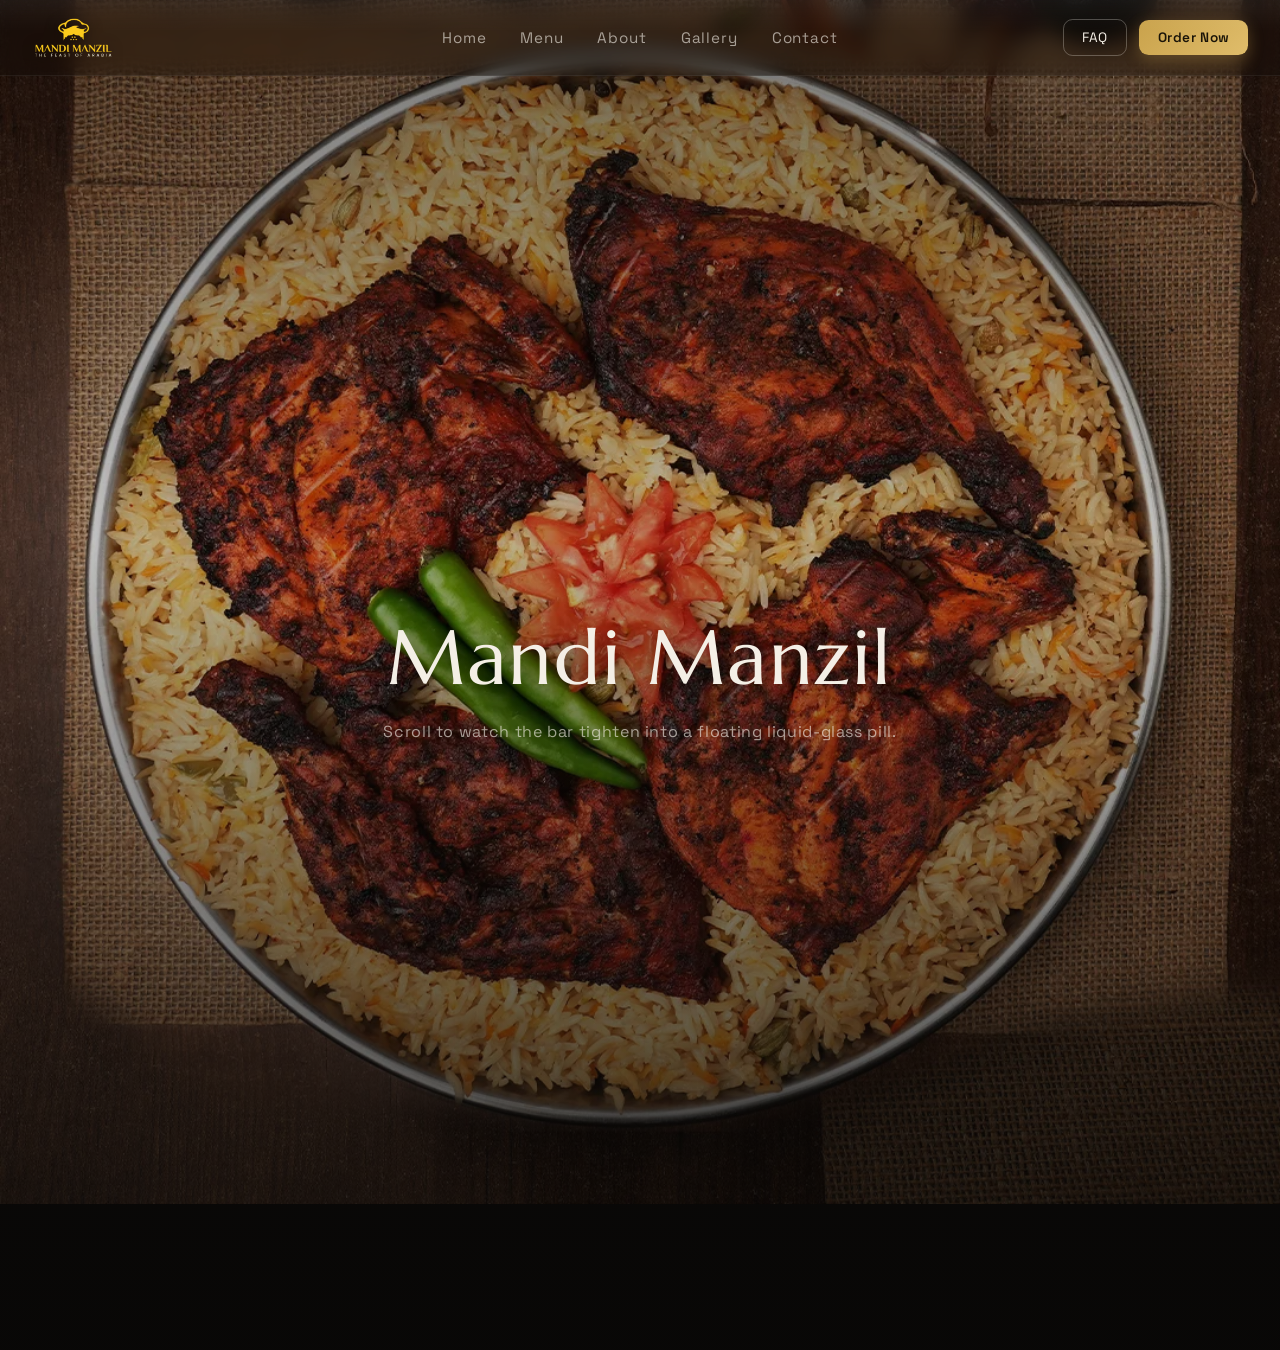
<file: navbar-preview-v2.html>
<!DOCTYPE html>
<html lang="en">
<head>
<meta charset="UTF-8" />
<meta name="viewport" content="width=device-width, initial-scale=1.0" />
<title>Mandi Manzil — Navbar v2</title>
<link rel="preconnect" href="https://fonts.googleapis.com" />
<link rel="preconnect" href="https://fonts.gstatic.com" crossorigin />
<link href="https://fonts.googleapis.com/css2?family=Marcellus&family=Space+Grotesk:wght@300..600&display=swap" rel="stylesheet" />
<style>
  :root {
    --gold: #c9a24b;
    --gold-soft: rgba(201, 162, 75, 0.18);
    --ink: #f4efe6;
    --ink-dim: rgba(244, 239, 230, 0.62);
    --glass-bg: rgba(18, 16, 14, 0.42);
    --glass-bg-scrolled: rgba(14, 12, 11, 0.68);
    --rail-h: 4.75rem;
    --max-w: 76rem;
    --font-brand: 'Marcellus', serif;
    --font-ui: 'Space Grotesk', system-ui, sans-serif;
  }

  * { margin: 0; padding: 0; box-sizing: border-box; }

  body {
    font-family: var(--font-ui);
    color: var(--ink);
    background: #0c0a09;
    -webkit-font-smoothing: antialiased;
  }

  /* ---------- HERO (just a backdrop to test the bar) ---------- */
  .hero {
    min-height: 150vh;
    background:
      linear-gradient(180deg, rgba(8,7,6,0.55) 0%, rgba(8,7,6,0.25) 40%, rgba(8,7,6,0.85) 100%),
      url('images/alfaham-mandi.jpg') center 20% / cover no-repeat fixed;
    display: flex;
    align-items: center;
    justify-content: center;
    text-align: center;
    padding: 0 1.5rem;
  }
  .hero h1 {
    font-family: var(--font-brand);
    font-weight: 400;
    font-size: clamp(2.4rem, 6vw, 5rem);
    letter-spacing: 0.02em;
    color: var(--ink);
    text-shadow: 0 0.25rem 1.5rem rgba(0,0,0,0.5);
  }
  .hero p {
    margin-top: 1rem;
    font-size: 1rem;
    color: var(--ink-dim);
    letter-spacing: 0.04em;
  }

  /* ---------- NAVBAR ---------- */
  .nav {
    position: fixed;
    inset: 0 0 auto 0;
    z-index: 1000;
    height: var(--rail-h);
    display: flex;
    align-items: center;
    justify-content: center;
    padding: 0 1.25rem;
    background: var(--glass-bg);
    backdrop-filter: blur(10px) saturate(140%);
    -webkit-backdrop-filter: blur(10px) saturate(140%);
    border-bottom: 0.0625rem solid rgba(255,255,255,0.06);
    /* default: flush bar, no radius */
    border-radius: 0;
    transform: translateY(0);
    transition: background 0.5s ease, border-radius 0.55s cubic-bezier(.2,.8,.2,1),
                backdrop-filter 0.5s ease, height 0.45s ease, padding 0.45s ease,
                box-shadow 0.5s ease, max-width 0.55s cubic-bezier(.2,.8,.2,1),
                margin-top 0.55s cubic-bezier(.2,.8,.2,1);
    max-width: 100%;
    margin: 0 auto;
    width: 100%;
  }

  /* liquid sheen — a soft top highlight that reads as curved glass */
  .nav::before {
    content: "";
    position: absolute;
    inset: 0;
    border-radius: inherit;
    background: linear-gradient(180deg, rgba(255,255,255,0.10) 0%, rgba(255,255,255,0) 42%);
    pointer-events: none;
    opacity: 0.5;
    transition: opacity 0.5s ease;
  }
  /* specular blob */
  .nav::after {
    content: "";
    position: absolute;
    top: -0.125rem; left: 18%;
    width: 9rem; height: 4rem;
    background: radial-gradient(closest-side, rgba(255,255,255,0.14), rgba(255,255,255,0) 70%);
    filter: blur(0.5rem);
    pointer-events: none;
    opacity: 0;
    transition: opacity 0.6s ease;
  }

  /* scrolled: becomes a centered, rounded, floating liquid glass container */
  .nav.scrolled {
    height: 4rem;
    margin-top: 0.9rem;
    max-width: var(--max-w);
    border-radius: 1rem;
    background: var(--glass-bg-scrolled);
    backdrop-filter: blur(22px) saturate(175%);
    -webkit-backdrop-filter: blur(22px) saturate(175%);
    border-bottom: none;
    box-shadow:
      0 0.75rem 2.5rem rgba(0,0,0,0.45),
      inset 0 0.0625rem 0 rgba(255,255,255,0.12),
      inset 0 -0.0625rem 0.5rem rgba(0,0,0,0.4);
  }
  .nav.scrolled::before { opacity: 0.9; }
  .nav.scrolled::after { opacity: 0.65; }

  .nav-inner {
    width: 100%;
    max-width: var(--max-w);
    display: grid;
    grid-template-columns: 1fr auto 1fr;
    align-items: center;
    gap: 1rem;
  }

  /* LOGO — left */
  .nav-logo {
    display: flex;
    align-items: center;
    justify-self: start;
  }
  .nav-logo img {
    height: 2.6rem;
    width: auto;
    transition: height 0.45s ease;
    filter: drop-shadow(0 0.125rem 0.4rem rgba(0,0,0,0.5));
  }
  .nav.scrolled .nav-logo img { height: 2.2rem; }

  /* LINKS — center */
  .nav-links {
    display: flex;
    align-items: center;
    justify-content: center;
    gap: 2.1rem;
    list-style: none;
    justify-self: center;
  }
  .nav-links a {
    position: relative;
    font-family: var(--font-ui);
    font-weight: 400;
    font-size: 0.95rem;
    letter-spacing: 0.06em;
    color: var(--ink-dim);
    text-decoration: none;
    padding: 0.35rem 0;
    transition: color 0.3s ease;
  }
  .nav-links a::after {
    content: "";
    position: absolute;
    left: 0; bottom: 0;
    width: 100%; height: 0.0625rem;
    background: linear-gradient(90deg, transparent, var(--gold), transparent);
    transform: scaleX(0);
    transform-origin: center;
    transition: transform 0.35s ease;
  }
  .nav-links a:hover { color: var(--ink); }
  .nav-links a:hover::after { transform: scaleX(1); }

  /* ACTIONS — right */
  .nav-actions {
    display: flex;
    align-items: center;
    gap: 0.75rem;
    justify-self: end;
  }
  .btn {
    font-family: var(--font-ui);
    font-size: 0.85rem;
    letter-spacing: 0.04em;
    padding: 0.55rem 1.15rem;
    border-radius: 0.6rem;
    cursor: pointer;
    transition: all 0.3s ease;
    text-decoration: none;
    white-space: nowrap;
  }
  .btn-ghost {
    background: transparent;
    color: var(--ink);
    border: 0.0625rem solid rgba(244,239,230,0.28);
  }
  .btn-ghost:hover {
    border-color: var(--gold);
    color: var(--gold);
  }
  .btn-gold {
    background: linear-gradient(135deg, var(--gold), #e0bd6b);
    color: #1a1408;
    font-weight: 600;
    border: none;
    box-shadow: 0 0.35rem 1rem rgba(201,162,75,0.28);
  }
  .btn-gold:hover {
    transform: translateY(-0.0625rem);
    box-shadow: 0 0.5rem 1.3rem rgba(201,162,75,0.4);
  }

  /* HAMBURGER — hidden on desktop */
  .nav-burger {
    display: none;
    justify-self: end;
    background: none;
    border: none;
    cursor: pointer;
    width: 2.4rem; height: 2.4rem;
    position: relative;
  }
  .nav-burger span {
    position: absolute;
    left: 0.4rem; right: 0.4rem;
    height: 0.125rem;
    background: var(--ink);
    border-radius: 1rem;
    transition: transform 0.35s ease, opacity 0.25s ease;
  }
  .nav-burger span:nth-child(1) { top: 0.75rem; }
  .nav-burger span:nth-child(2) { top: 1.15rem; }
  .nav-burger span:nth-child(3) { top: 1.55rem; }
  .nav-burger.open span:nth-child(1) { transform: translateY(0.4rem) rotate(45deg); }
  .nav-burger.open span:nth-child(2) { opacity: 0; }
  .nav-burger.open span:nth-child(3) { transform: translateY(-0.4rem) rotate(-45deg); }

  /* MOBILE MENU */
  .nav-mobile {
    position: fixed;
    inset: 0;
    background: rgba(10,9,8,0.92);
    backdrop-filter: blur(18px);
    -webkit-backdrop-filter: blur(18px);
    z-index: 999;
    display: flex;
    flex-direction: column;
    align-items: center;
    justify-content: center;
    gap: 1.6rem;
    opacity: 0;
    pointer-events: none;
    transition: opacity 0.4s ease;
  }
  .nav-mobile.open { opacity: 1; pointer-events: auto; }
  .nav-mobile a {
    font-family: var(--font-ui);
    font-size: 1.4rem;
    letter-spacing: 0.05em;
    color: var(--ink-dim);
    text-decoration: none;
    transition: color 0.3s ease;
  }
  .nav-mobile a:hover { color: var(--gold); }
  .nav-mobile-phone {
    display: flex;
    align-items: center;
    gap: 0.5rem;
    color: var(--gold);
    font-size: 1.15rem;
    text-decoration: none;
    margin-top: 0.4rem;
  }
  .nav-mobile-phone svg { width: 1.1rem; height: 1.1rem; fill: currentColor; }
  .nav-mobile-actions {
    display: flex;
    flex-direction: column;
    gap: 0.75rem;
    margin-top: 0.6rem;
    width: 14rem;
  }
  .nav-mobile-actions .btn { text-align: center; }
  .nav-mobile-social {
    display: flex;
    gap: 1rem;
    margin-top: 1rem;
  }
  .nav-mobile-social a {
    width: 2.6rem; height: 2.6rem;
    border-radius: 50%;
    display: flex; align-items: center; justify-content: center;
    background: var(--gold-soft);
    color: var(--gold);
    font-size: 0.85rem;
    letter-spacing: 0.02em;
  }

  @media (max-width: 56rem) {
    .nav-links, .nav-actions { display: none; }
    .nav-burger { display: block; }
    .nav-inner { grid-template-columns: 1fr auto; }
    .nav-logo { justify-self: start; }
  }
</style>
</head>
<body>

<nav class="nav" id="nav">
  <div class="nav-inner">
    <a class="nav-logo" href="#" aria-label="Mandi Manzil home">
      <img src="images/logo.png" alt="Mandi Manzil" />
    </a>

    <ul class="nav-links">
      <li><a href="#home">Home</a></li>
      <li><a href="#menu">Menu</a></li>
      <li><a href="#about">About</a></li>
      <li><a href="#gallery">Gallery</a></li>
      <li><a href="#contact">Contact</a></li>
    </ul>

    <div class="nav-actions">
      <a class="btn btn-ghost" href="#faq">FAQ</a>
      <a class="btn btn-gold" href="https://wa.me/919162350205">Order Now</a>
    </div>

    <button class="nav-burger" id="burger" aria-label="Open menu">
      <span></span><span></span><span></span>
    </button>
  </div>
</nav>

<div class="nav-mobile" id="mobileMenu">
  <a href="#home">Home</a>
  <a href="#menu">Menu</a>
  <a href="#about">About</a>
  <a href="#gallery">Gallery</a>
  <a href="#contact">Contact</a>
  <a class="nav-mobile-phone" href="tel:+919162350205">
    <svg viewBox="0 0 24 24"><path d="M6.6 10.8a15.5 15.5 0 0 0 6.6 6.6l2.2-2.2a1 1 0 0 1 1-.24 11.4 11.4 0 0 0 3.6.58 1 1 0 0 1 1 1V20a1 1 0 0 1-1 1A17 17 0 0 1 3 4a1 1 0 0 1 1-1h3.5a1 1 0 0 1 1 1 11.4 11.4 0 0 0 .58 3.6 1 1 0 0 1-.24 1z"/></svg>
    +91 91623 50205
  </a>
  <div class="nav-mobile-actions">
    <a class="btn btn-ghost" href="#faq">FAQ</a>
    <a class="btn btn-gold" href="https://wa.me/919162350205">Order Now</a>
  </div>
  <div class="nav-mobile-social">
    <a href="https://www.instagram.com/mandimanzil/" aria-label="Instagram">IG</a>
    <a href="https://www.facebook.com/mandimanzil/" aria-label="Facebook">FB</a>
  </div>
</div>

<header class="hero" id="home">
  <div>
    <h1>Mandi Manzil</h1>
    <p>Scroll to watch the bar tighten into a floating liquid-glass pill.</p>
  </div>
</header>

<script>
  const nav = document.getElementById('nav');
  const burger = document.getElementById('burger');
  const mobileMenu = document.getElementById('mobileMenu');

  let lastY = window.scrollY;
  window.addEventListener('scroll', () => {
    const y = window.scrollY;
    nav.classList.toggle('scrolled', y > 40);
    lastY = y;
  }, { passive: true });

  burger.addEventListener('click', () => {
    const open = burger.classList.toggle('open');
    mobileMenu.classList.toggle('open', open);
    document.body.style.overflow = open ? 'hidden' : '';
  });

  mobileMenu.querySelectorAll('a').forEach(a =>
    a.addEventListener('click', () => {
      burger.classList.remove('open');
      mobileMenu.classList.remove('open');
      document.body.style.overflow = '';
    })
  );
</script>
</body>
</html>
</file>
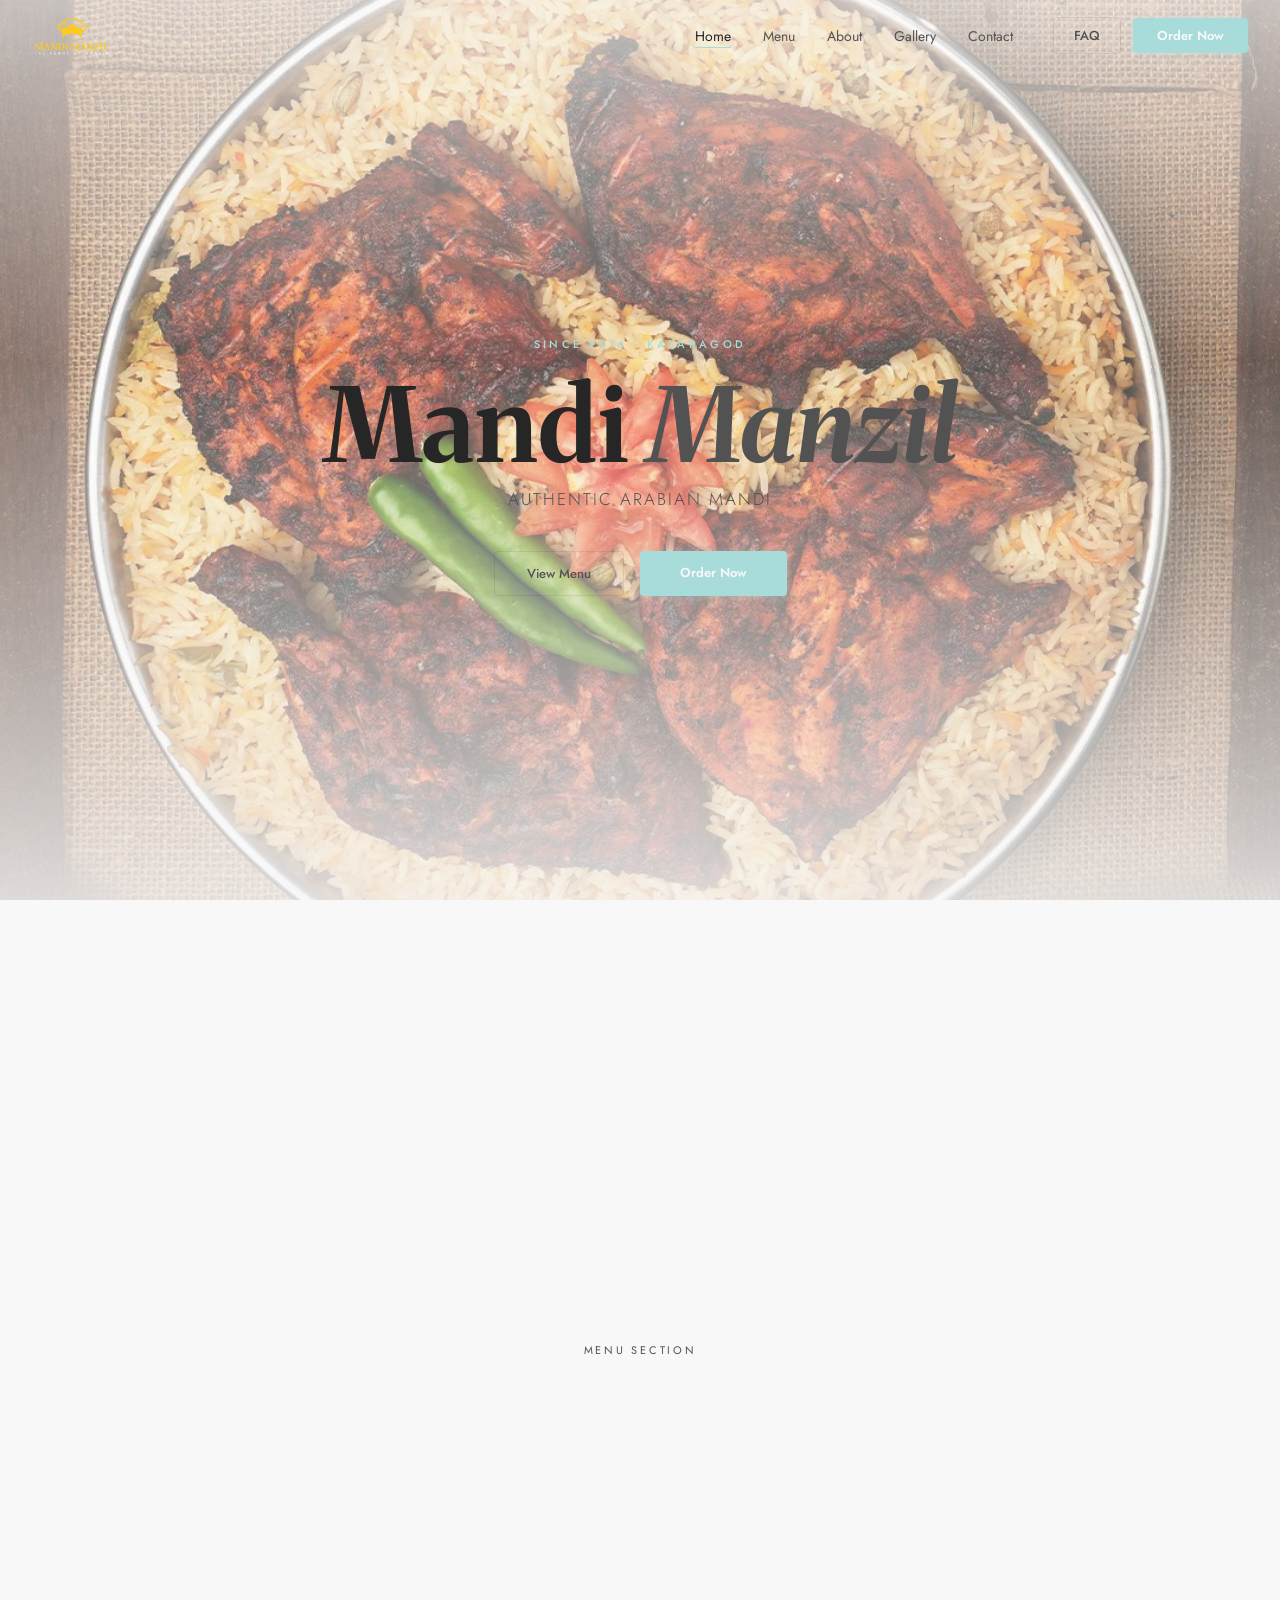
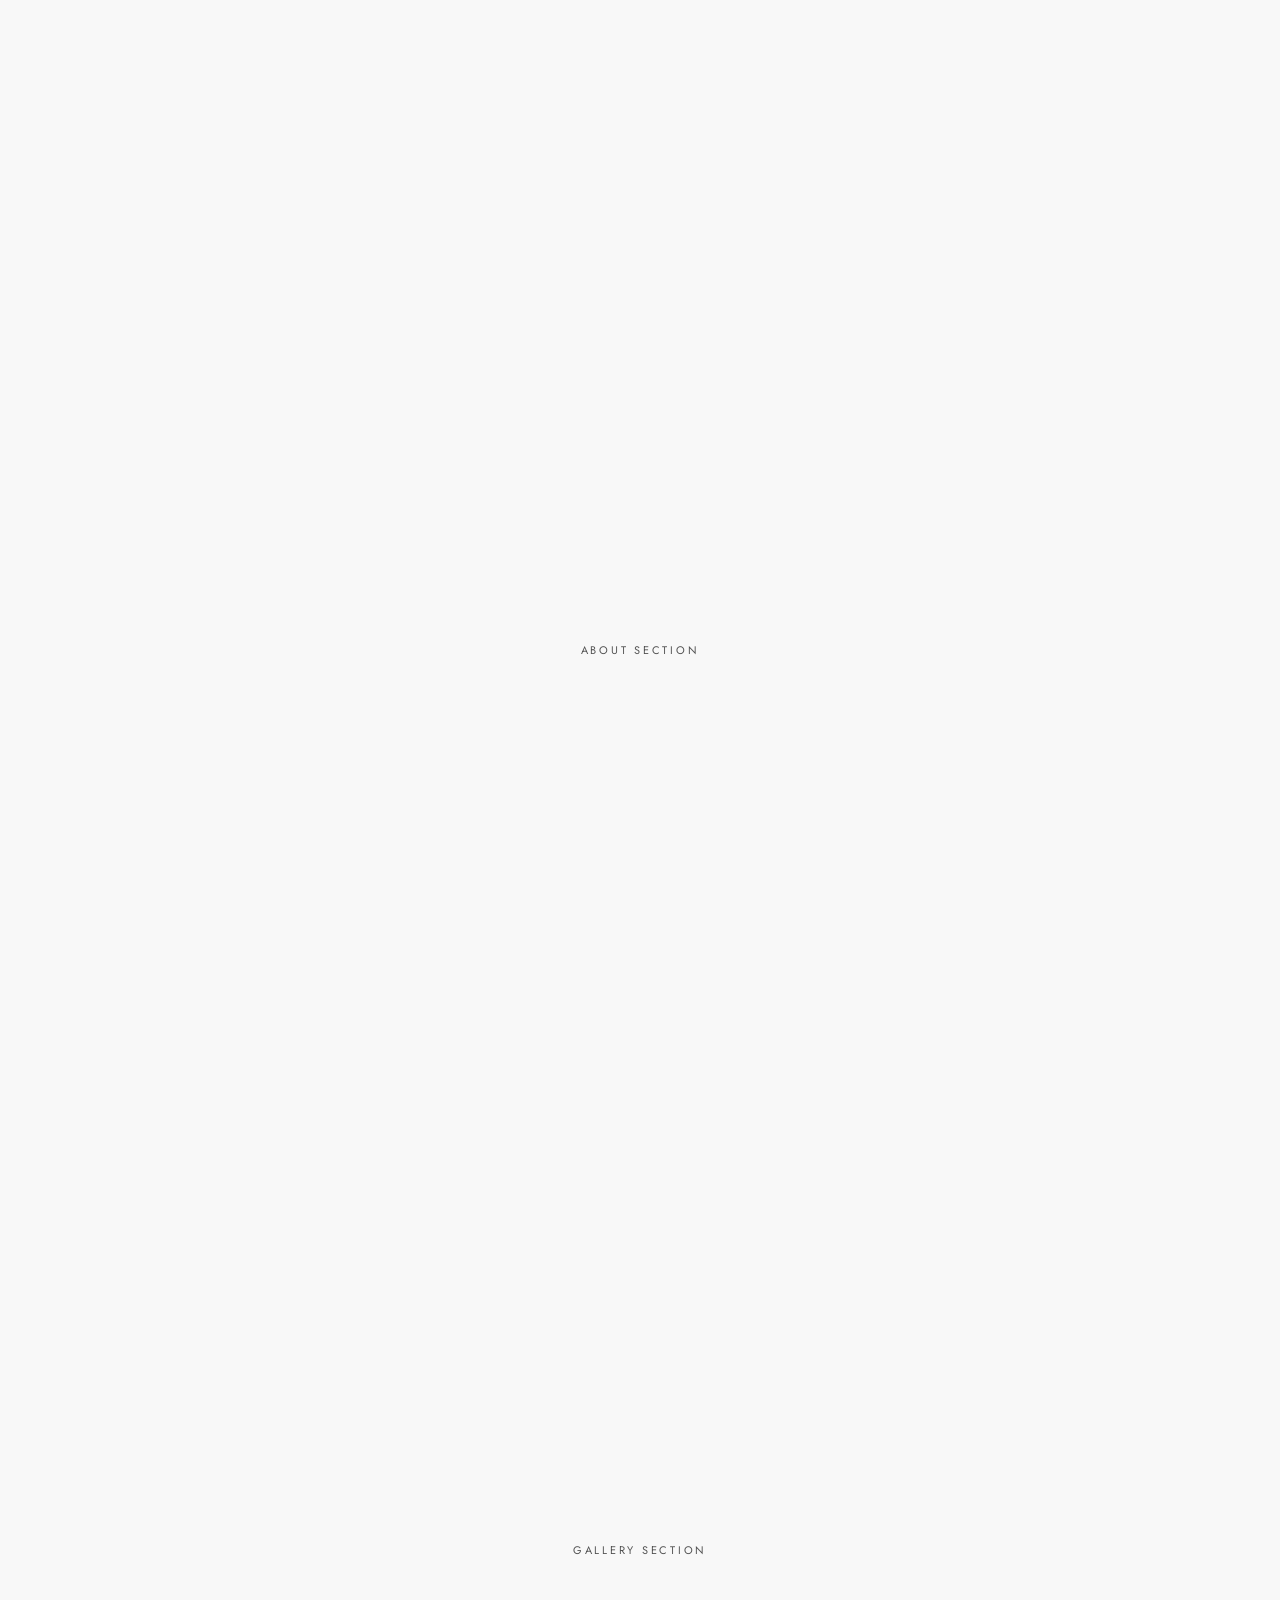
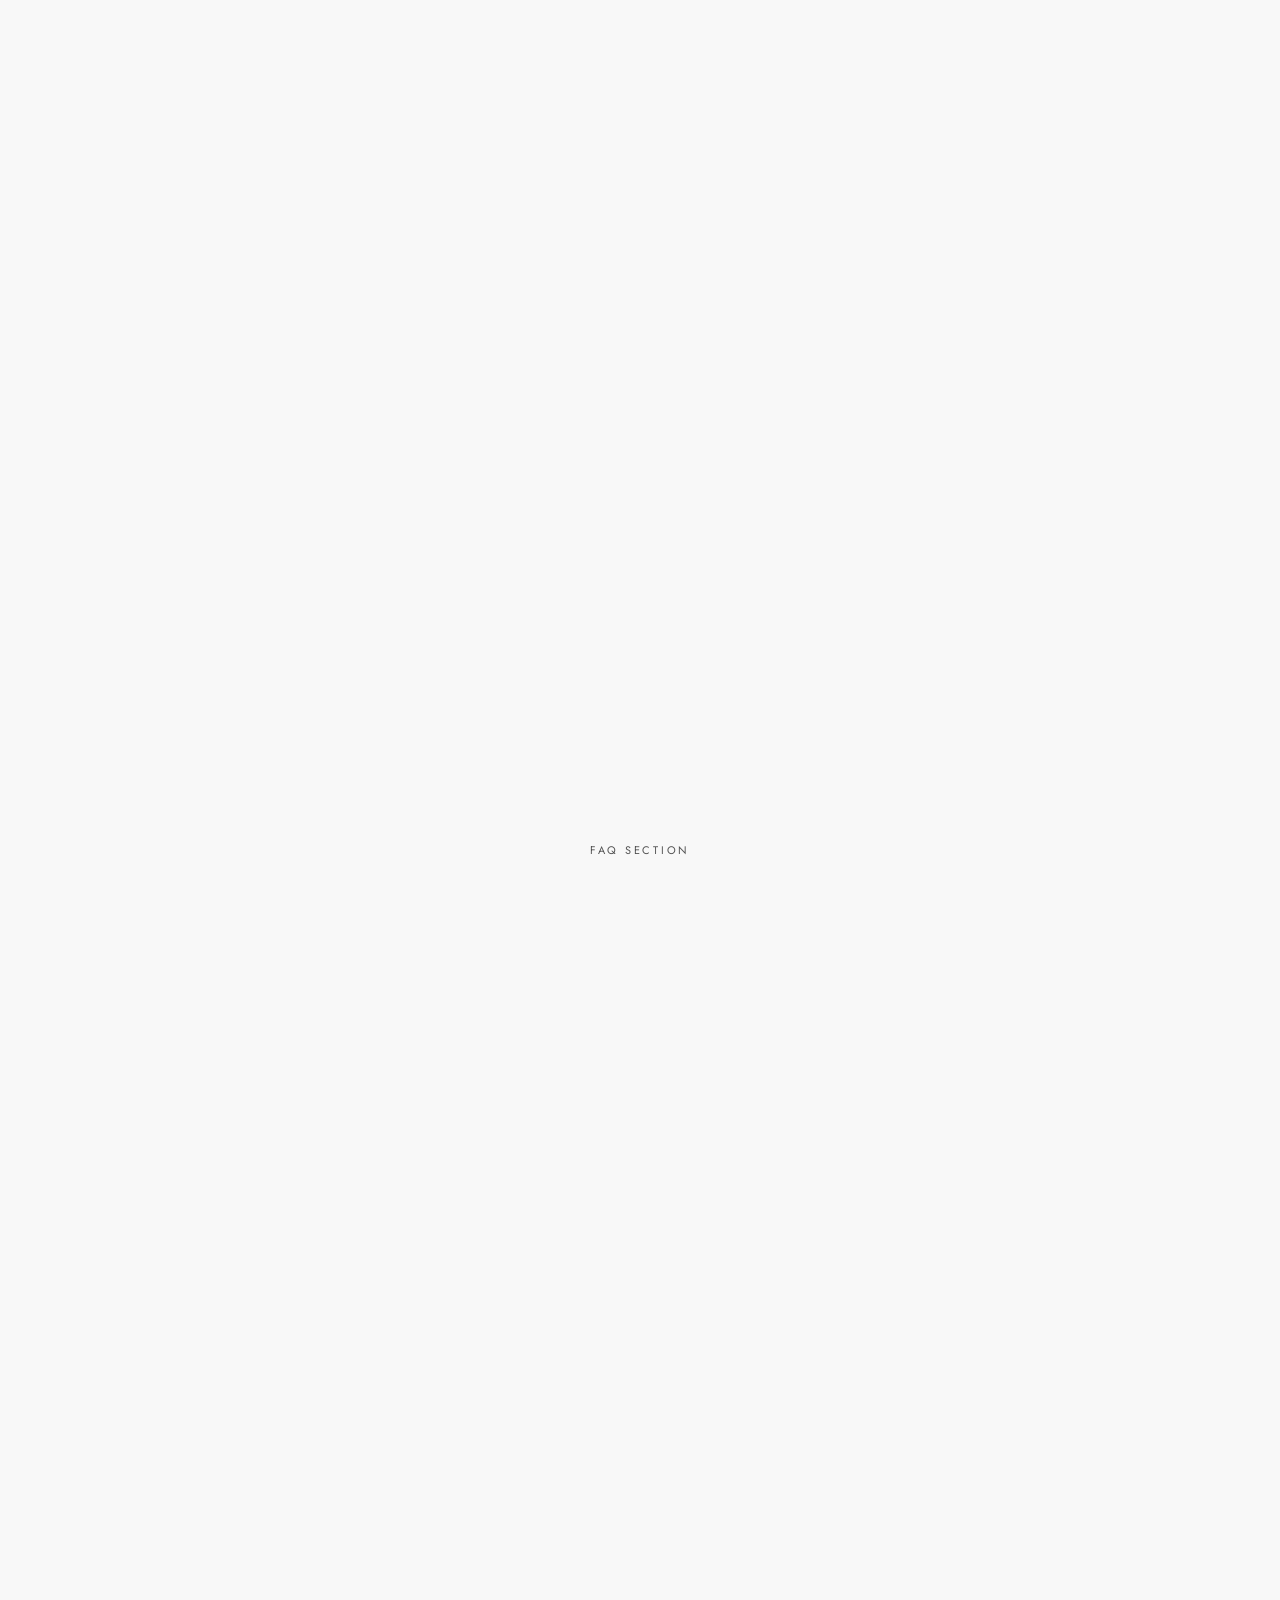
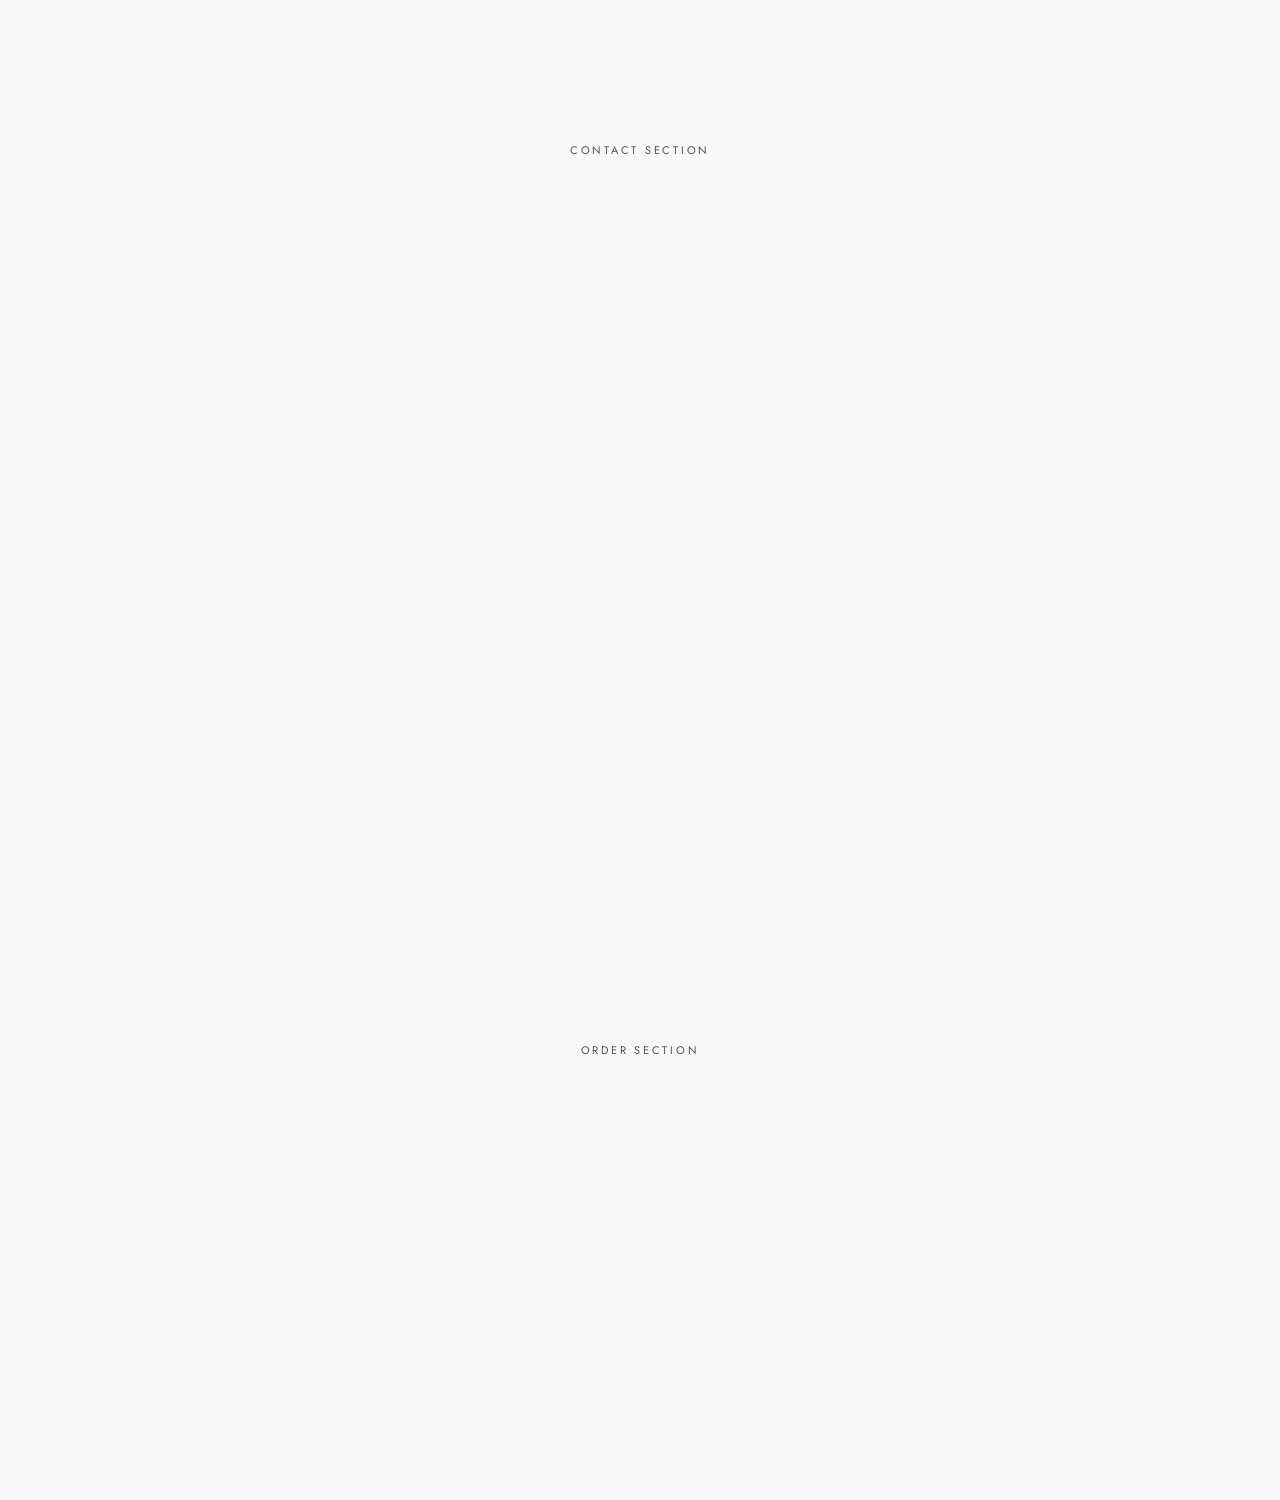
<file: navbar-preview-v3.html>
<!DOCTYPE html>
<html lang="en">
<head>
  <meta charset="UTF-8">
  <meta name="viewport" content="width=device-width, initial-scale=1.0">
  <title>Mandi Manzil v3</title>
  <link rel="preconnect" href="https://fonts.googleapis.com">
  <link rel="preconnect" href="https://fonts.gstatic.com" crossorigin>
  <link href="https://fonts.googleapis.com/css2?family=Jost:wght@300;400;500;600&family=Merriweather:wght@300;400;700&display=swap" rel="stylesheet">
  <style>
    *, *::before, *::after { box-sizing: border-box; margin: 0; padding: 0; }

    :root {
      --primary-text: #262626;
      --secondary-text: #525252;
      --light-bg: #F8F8F8;
      --mid-gray: #E0E0E0;
      --border-light: rgba(0, 0, 0, 0.08);
      --accent-soft: #A8DCDA; /* A soft teal */

      --font-brand: 'Merriweather', serif;
      --font-ui: 'Jost', sans-serif;
      --nav-h: 4.5rem;
    }

    html { scroll-behavior: smooth; }

    body {
      font-family: var(--font-ui);
      background: var(--light-bg);
      color: var(--primary-text);
      overflow-x: hidden;
    }

    /* ===== NAVBAR v3 — Clean Minimal Light ===== */
    .navbar-v3 {
      position: fixed;
      top: 0; left: 0; right: 0;
      height: var(--nav-h);
      z-index: 1000;
      background: transparent;
      border-bottom: 0.0625rem solid transparent;
      display: flex;
      align-items: center;
      padding: 0 2rem;
      transition: background 0.4s ease, border-color 0.4s ease, box-shadow 0.4s ease;
    }

    .navbar-v3.scrolled {
      background: rgba(255, 255, 255, 0.95);
      border-bottom-color: var(--border-light);
      box-shadow: 0 0.125rem 0.5rem rgba(0, 0, 0, 0.05);
    }

    .navbar-v3-inner {
      width: 100%;
      max-width: 90rem;
      margin: 0 auto;
      display: flex;
      justify-content: space-between;
      align-items: center;
      gap: 1.5rem;
    }

    /* LEFT — Logo */
    .navbar-logo {
      display: flex;
      align-items: center;
      text-decoration: none;
    }

    .navbar-logo img {
      height: 2.5rem;
      width: auto;
      display: block;
    }

    /* RIGHT — Nav Links & Actions */
    .navbar-right {
      display: flex;
      align-items: center;
      gap: 2.5rem;
    }

    .navbar-links {
      display: flex;
      align-items: center;
      gap: 2rem;
      list-style: none;
    }

    .navbar-links a {
      font-family: var(--font-ui);
      font-size: 0.875rem;
      font-weight: 400;
      color: var(--secondary-text);
      text-decoration: none;
      position: relative;
      padding-bottom: 0.125rem;
      transition: color 0.3s ease;
    }

    .navbar-links a::after {
      content: '';
      position: absolute;
      bottom: 0; left: 0;
      width: 0;
      height: 0.0625rem;
      background: var(--accent-soft);
      transition: width 0.35s cubic-bezier(0.4, 0, 0.2, 1);
    }

    .navbar-links a:hover {
      color: var(--primary-text);
    }

    .navbar-links a:hover::after,
    .navbar-links a.active::after {
      width: 100%;
    }

    .navbar-links a.active {
      color: var(--primary-text);
    }

    .navbar-actions {
      display: flex;
      align-items: center;
      gap: 0.75rem;
    }

    .btn-faq {
      font-family: var(--font-ui);
      font-size: 0.8125rem;
      font-weight: 500;
      color: var(--secondary-text);
      background: transparent;
      border: 0.0625rem solid var(--border-light);
      padding: 0.5rem 1.25rem;
      border-radius: 0.25rem;
      cursor: pointer;
      text-decoration: none;
      transition: border-color 0.3s, color 0.3s, background 0.3s;
    }

    .btn-faq:hover {
      border-color: var(--accent-soft);
      color: var(--accent-soft);
      background: rgba(168, 220, 218, 0.08);
    }

    .btn-order {
      font-family: var(--font-ui);
      font-size: 0.8125rem;
      font-weight: 600;
      color: var(--light-bg);
      background: var(--accent-soft);
      border: none;
      padding: 0.5rem 1.5rem;
      border-radius: 0.25rem;
      cursor: pointer;
      text-decoration: none;
      transition: background 0.3s, transform 0.2s, box-shadow 0.3s;
      box-shadow: 0 0.125rem 0.5rem rgba(168, 220, 218, 0.3);
    }

    .btn-order:hover {
      background: #8CDCDC;
      transform: translateY(-0.0625rem);
      box-shadow: 0 0.25rem 0.75rem rgba(168, 220, 218, 0.45);
    }

    /* ===== HAMBURGER ===== */
    .hamburger {
      display: none;
      flex-direction: column;
      justify-content: center;
      gap: 0.3125rem;
      width: 2rem;
      height: 2rem;
      cursor: pointer;
      background: transparent;
      border: none;
      padding: 0.25rem;
      z-index: 1100;
    }

    .hamburger span {
      display: block;
      width: 100%;
      height: 0.125rem;
      background: var(--primary-text);
      border-radius: 2px;
      transition: transform 0.35s ease, opacity 0.35s ease, width 0.35s ease;
      transform-origin: center;
    }

    .hamburger.open span:nth-child(1) { transform: translateY(0.4375rem) rotate(45deg); }
    .hamburger.open span:nth-child(2) { opacity: 0; width: 0; }
    .hamburger.open span:nth-child(3) { transform: translateY(-0.4375rem) rotate(-45deg); }

    /* ===== MOBILE MENU ===== */
    .mobile-menu {
      display: none;
      position: fixed;
      inset: 0;
      top: 0;
      background: rgba(255, 255, 255, 0.98);
      z-index: 1050;
      flex-direction: column;
      align-items: center;
      justify-content: center;
      opacity: 0;
      transition: opacity 0.4s ease;
      padding: 5rem 2rem 2rem;
    }

    .mobile-menu.open {
      display: flex;
      opacity: 1;
    }

    .mobile-links {
      list-style: none;
      text-align: center;
      display: flex;
      flex-direction: column;
      gap: 0.25rem;
    }

    .mobile-links a {
      font-family: var(--font-ui);
      font-size: 1.625rem;
      font-weight: 300;
      color: var(--secondary-text);
      text-decoration: none;
      display: block;
      padding: 0.625rem 1.5rem;
      letter-spacing: 0.04em;
      transition: color 0.3s;
    }

    .mobile-links a:hover { color: var(--primary-text); }

    .mobile-divider {
      width: 3.5rem;
      height: 0.0625rem;
      background: var(--border-light);
      margin: 1.5rem auto;
    }

    /* Phone row */
    .mobile-phone {
      display: flex;
      align-items: center;
      gap: 0.625rem;
      color: var(--secondary-text);
      font-family: var(--font-ui);
      font-size: 0.9375rem;
      font-weight: 400;
      letter-spacing: 0.04em;
      text-decoration: none;
      padding: 0.625rem 1.5rem;
      transition: color 0.3s;
    }

    .mobile-phone:hover { color: var(--primary-text); }

    .mobile-phone svg {
      width: 1.125rem;
      height: 1.125rem;
      flex-shrink: 0;
      color: var(--accent-soft);
    }

    /* Mobile buttons */
    .mobile-btns {
      display: flex;
      flex-direction: column;
      gap: 0.75rem;
      margin-top: 1.5rem;
      align-items: center;
    }

    .mobile-btns .btn-faq,
    .mobile-btns .btn-order {
      font-size: 0.8125rem;
      padding: 0.75rem 2.5rem;
    }

    /* Social */
    .mobile-social {
      display: flex;
      gap: 1rem;
      margin-top: 2rem;
    }

    .mobile-social a {
      display: flex;
      align-items: center;
      justify-content: center;
      width: 2.5rem;
      height: 2.5rem;
      border-radius: 50%;
      border: 0.0625rem solid var(--border-light);
      color: var(--secondary-text);
      transition: border-color 0.3s, background 0.3s, color 0.3s;
    }

    .mobile-social a:hover {
      border-color: var(--accent-soft);
      background: rgba(168, 220, 218, 0.08);
      color: var(--accent-soft);
    }

    .mobile-social svg {
      width: 1.125rem;
      height: 1.125rem;
    }

    /* ===== HERO (self-contained) ===== */
    .hero-v3 {
      min-height: 100vh;
      display: flex;
      flex-direction: column;
      align-items: center;
      justify-content: center;
      text-align: center;
      padding: 6rem 2rem 4rem;
      background: 
        linear-gradient(to bottom, rgba(248, 248, 248, 0.75) 0%, rgba(248, 248, 248, 0.3) 40%, rgba(248, 248, 248, 0.85) 100%),
        url('images/alfaham-mandi.jpg') center/cover no-repeat fixed;
      position: relative;
    }

    .hero-tag {
      font-family: var(--font-ui);
      font-size: 0.6875rem;
      font-weight: 500;
      letter-spacing: 0.3em;
      text-transform: uppercase;
      color: var(--accent-soft);
      margin-bottom: 1.25rem;
    }

    .hero-title {
      font-family: var(--font-brand);
      font-size: clamp(3rem, 8vw, 6.5rem);
      font-weight: 700;
      line-height: 1.05;
      color: var(--primary-text);
      margin-bottom: 0.5rem;
    }

    .hero-title em {
      font-style: italic;
      color: var(--secondary-text);
    }

    .hero-sub {
      font-family: var(--font-ui);
      font-size: clamp(0.875rem, 2vw, 1.0625rem);
      font-weight: 300;
      color: var(--secondary-text);
      letter-spacing: 0.12em;
      margin-bottom: 2.5rem;
      text-transform: uppercase;
    }

    .hero-btns {
      display: flex;
      gap: 1rem;
      flex-wrap: wrap;
      justify-content: center;
    }

    .hero-btns .btn-faq {
      font-size: 0.8125rem;
      padding: 0.75rem 2rem;
    }

    .hero-btns .btn-order {
      font-size: 0.8125rem;
      padding: 0.75rem 2.5rem;
    }

    /* Scroll sections */
    .section-spacer {
      min-height: 100vh;
      display: flex;
      align-items: center;
      justify-content: center;
      background: var(--light-bg);
    }

    .section-label {
      font-family: var(--font-ui);
      font-size: 0.6875rem;
      letter-spacing: 0.25em;
      text-transform: uppercase;
      color: var(--secondary-text);
    }

    /* ===== RESPONSIVE ===== */
    @media (max-width: 54rem) {
      .navbar-links,
      .navbar-actions { display: none; }
      .hamburger { display: flex; }
      .navbar-v3-inner { justify-content: space-between; }
    }

    @media (min-width: 54rem) {
      .mobile-menu { display: none !important; }
    }

    @media (max-width: 32rem) {
      .navbar-v3 { padding: 0 1.25rem; }
    }
  </style>
</head>
<body>

<!-- ===== NAVBAR v3 ===== -->
<nav class="navbar-v3" id="navbarV3">
  <div class="navbar-v3-inner">

    <!-- Left: Logo -->
    <a href="#" class="navbar-logo" aria-label="Mandi Manzil Home">
      <img src="images/logo.png" alt="Mandi Manzil" onerror="this.style.display='none'">
    </a>

    <!-- Right: Nav Links & Actions (grouped) -->
    <div class="navbar-right">
      <ul class="navbar-links" role="navigation">
        <li><a href="#home" class="active">Home</a></li>
        <li><a href="#menu">Menu</a></li>
        <li><a href="#about">About</a></li>
        <li><a href="#gallery">Gallery</a></li>
        <li><a href="#contact">Contact</a></li>
      </ul>
      <div class="navbar-actions">
        <a href="#faq" class="btn-faq">FAQ</a>
        <a href="#order" class="btn-order">Order Now</a>
      </div>
    </div>

    <!-- Hamburger -->
    <button class="hamburger" id="hamburgerBtn" aria-label="Open menu" aria-expanded="false">
      <span></span>
      <span></span>
      <span></span>
    </button>

  </div>
</nav>

<!-- Mobile Menu -->
<div class="mobile-menu" id="mobileMenu" role="dialog" aria-label="Navigation menu">
  <ul class="mobile-links">
    <li><a href="#home" onclick="closeMenu()">Home</a></li>
    <li><a href="#menu" onclick="closeMenu()">Menu</a></li>
    <li><a href="#about" onclick="closeMenu()">About</a></li>
    <li><a href="#gallery" onclick="closeMenu()">Gallery</a></li>
    <li><a href="#contact" onclick="closeMenu()">Contact</a></li>
  </ul>

  <div class="mobile-divider"></div>

  <a href="tel:+919162350205" class="mobile-phone">
    <svg viewBox="0 0 24 24" fill="none" stroke="currentColor" stroke-width="1.5">
      <path d="M22 16.92v3a2 2 0 01-2.18 2 19.79 19.79 0 01-8.63-3.07A19.5 19.5 0 013.07 9.81a19.79 19.79 0 01-3.07-8.63A2 2 0 012 .18h3a2 2 0 012 1.72c.127.96.361 1.903.7 2.81a2 2 0 01-.45 2.11L6.09 7.91a16 16 0 006 6l1.27-1.27a2 2 0 012.11-.45c.907.339 1.85.573 2.81.7A2 2 0 0122 16.92z"/>
    </svg>
    +91 91623 50205
  </a>

  <div class="mobile-btns">
    <a href="#faq" class="btn-faq" onclick="closeMenu()">FAQ</a>
    <a href="#order" class="btn-order" onclick="closeMenu()">Order Now</a>
  </div>

  <div class="mobile-social">
    <a href="https://www.instagram.com/mandimanzil/" target="_blank" rel="noopener" aria-label="Instagram">
      <svg viewBox="0 0 24 24" fill="none" stroke="currentColor" stroke-width="1.5">
        <rect x="2" y="2" width="20" height="20" rx="5" ry="5"/>
        <circle cx="12" cy="12" r="4"/>
        <circle cx="17.5" cy="6.5" r="0.5" fill="currentColor"/>
      </svg>
    </a>
    <a href="https://www.facebook.com/mandimanzil/" target="_blank" rel="noopener" aria-label="Facebook">
      <svg viewBox="0 0 24 24" fill="none" stroke="currentColor" stroke-width="1.5">
        <path d="M18 2h-3a5 5 0 00-5 5v3H7v4h3v8h4v-8h3l1-4h-4V7a1 1 0 011-1h3z"/>
      </svg>
    </a>
  </div>
</div>

<!-- Hero -->
<section class="hero-v3" id="home">
  <p class="hero-tag">Since 2016 &middot; Kasaragod</p>
  <h1 class="hero-title">Mandi <em>Manzil</em></h1>
  <p class="hero-sub">Authentic Arabian Mandi</p>
  <div class="hero-btns">
    <a href="#menu" class="btn-faq">View Menu</a>
    <a href="#order" class="btn-order">Order Now</a>
  </div>
</section>

<!-- Spacers to enable scrolling -->
<div class="section-spacer" id="menu"><span class="section-label">Menu Section</span></div>
<div class="section-spacer" id="about"><span class="section-label">About Section</span></div>
<div class="section-spacer" id="gallery"><span class="section-label">Gallery Section</span></div>
<div class="section-spacer" id="faq"><span class="section-label">FAQ Section</span></div>
<div class="section-spacer" id="contact"><span class="section-label">Contact Section</span></div>
<div class="section-spacer" id="order"><span class="section-label">Order Section</span></div>

<script>
  // ===== Scroll Effect =====
  const navbar = document.getElementById('navbarV3');
  let lastScrollY = 0;

  window.addEventListener('scroll', () => {
    navbar.classList.toggle('scrolled', window.scrollY > 60);
    lastScrollY = window.scrollY;
  }, { passive: true });

  // ===== Mobile Menu Toggle =====
  const hamburger = document.getElementById('hamburgerBtn');
  const mobileMenu = document.getElementById('mobileMenu');

  hamburger.addEventListener('click', () => {
    const isOpen = mobileMenu.classList.toggle('open');
    hamburger.classList.toggle('open', isOpen);
    hamburger.setAttribute('aria-expanded', isOpen);
    document.body.style.overflow = isOpen ? 'hidden' : '';
  });

  function closeMenu() {
    mobileMenu.classList.remove('open');
    hamburger.classList.remove('open');
    hamburger.setAttribute('aria-expanded', 'false');
    document.body.style.overflow = '';
  }

  // Close on ESC
  document.addEventListener('keydown', (e) => {
    if (e.key === 'Escape') closeMenu();
  });
</script>

</body>
</html>
</file>
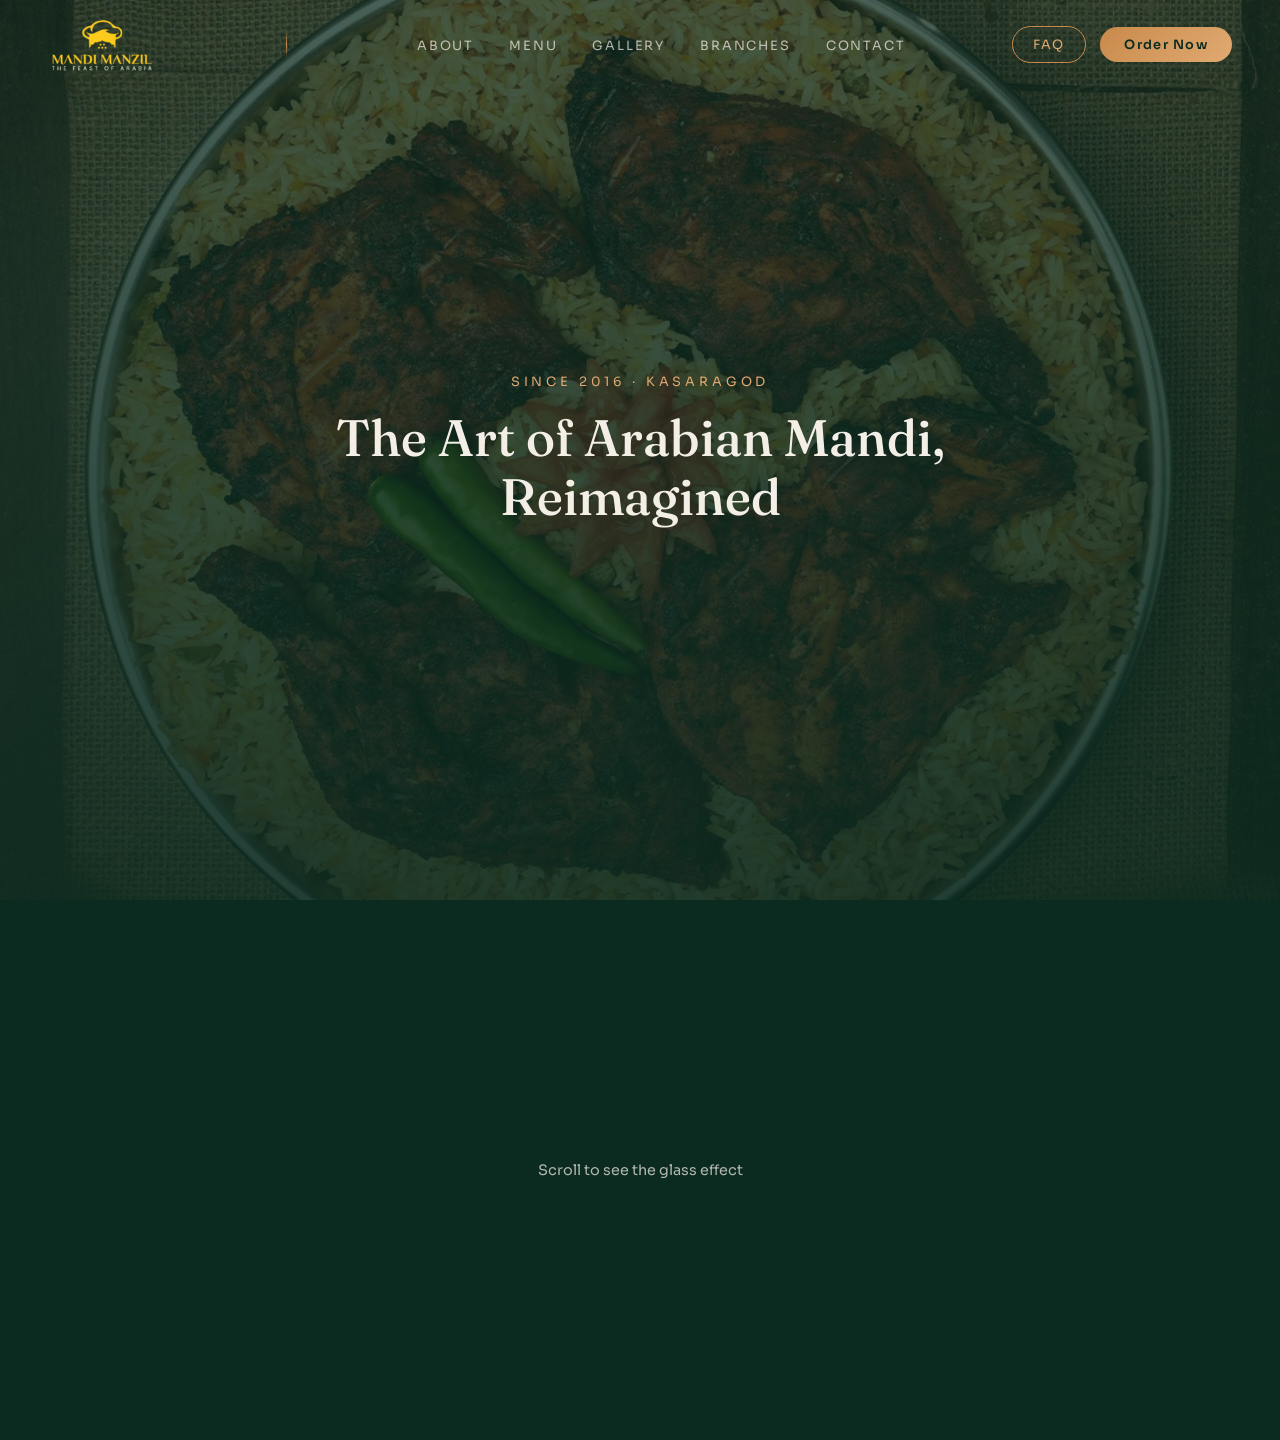
<file: navbar-preview-v4.html>
<!DOCTYPE html>
<html lang="en">
<head>
<meta charset="UTF-8">
<meta name="viewport" content="width=device-width, initial-scale=1.0">
<title>Navbar v4 — Emerald & Copper Editorial</title>
<link rel="preconnect" href="https://fonts.googleapis.com">
<link rel="preconnect" href="https://fonts.gstatic.com" crossorigin>
<link href="https://fonts.googleapis.com/css2?family=Fraunces:opsz,wght@9..144,400;9..144,500;9..144,600&family=Sora:wght@300;400;500;600&display=swap" rel="stylesheet">
<style>
:root{
  --emerald-950:#0b2b20;
  --emerald-900:#0e3a2c;
  --emerald-800:#12493a;
  --copper:#c98a4b;
  --copper-light:#e0aa72;
  --cream:#f4efe6;
  --cream-dim:rgba(244,239,230,0.72);
  --glass-emerald:rgba(14,58,44,0.92);
  --font-brand:'Fraunces',serif;
  --font-nav:'Sora',sans-serif;
}
*{margin:0;padding:0;box-sizing:border-box}
html{scroll-behavior:smooth}
body{font-family:var(--font-nav);background:var(--emerald-950);color:var(--cream)}

/* ============ NAVBAR — EDITORIAL SPLIT ============ */
.navbar{
  position:fixed;top:0;left:0;right:0;z-index:1000;
  display:flex;align-items:center;justify-content:space-between;
  padding:1.1rem 3rem;
  background:transparent;
  transition:background .35s ease,padding .35s ease,box-shadow .35s ease;
}
.navbar.scrolled{
  background:var(--glass-emerald);
  backdrop-filter:blur(14px);
  -webkit-backdrop-filter:blur(14px);
  padding:0.7rem 3rem;
  box-shadow:0 0.25rem 1.5rem rgba(0,0,0,0.35);
  border-bottom:0.0625rem solid transparent;
  border-image:linear-gradient(90deg,transparent,var(--copper),transparent) 1;
}

/* LOGO — left */
.navbar-logo img{height:3.4rem;width:auto;display:block;transition:height .3s ease}
.navbar.scrolled .navbar-logo img{height:2.9rem}

/* LINKS — center, editorial letter-spaced */
.navbar-links{display:flex;gap:2.2rem;align-items:center;list-style:none}
.nav-link{
  font-family:var(--font-nav);font-weight:400;
  font-size:0.8rem;letter-spacing:0.14em;text-transform:uppercase;
  color:var(--cream-dim);text-decoration:none;position:relative;
  padding:0.3rem 0;transition:color .25s ease;
}
.nav-link::after{
  content:'';position:absolute;left:0;bottom:0;height:0.0625rem;width:0;
  background:var(--copper);transition:width .3s ease;
}
.nav-link:hover{color:var(--cream)}
.nav-link:hover::after{width:100%}

/* COPPER VERTICAL DIVIDER between logo and links */
.navbar-divider{width:0.0625rem;height:1.8rem;background:linear-gradient(180deg,transparent,var(--copper),transparent);margin:0 1.5rem}

/* ACTIONS — right */
.navbar-actions{display:flex;gap:0.9rem;align-items:center}
.btn-faq{
  font-family:var(--font-nav);font-size:0.8rem;letter-spacing:0.1em;
  padding:0.6rem 1.3rem;border-radius:2rem;
  border:0.0625rem solid var(--copper);background:transparent;
  color:var(--copper-light);text-decoration:none;
  transition:background .25s ease,color .25s ease;
}
.btn-faq:hover{background:rgba(201,138,75,0.12)}
.btn-order{
  font-family:var(--font-nav);font-size:0.8rem;letter-spacing:0.1em;
  padding:0.6rem 1.5rem;border-radius:2rem;
  background:linear-gradient(135deg,var(--copper),var(--copper-light));
  color:var(--emerald-950);font-weight:600;text-decoration:none;
  border:none;transition:transform .2s ease,box-shadow .2s ease;
}
.btn-order:hover{transform:translateY(-0.1rem);box-shadow:0 0.4rem 1rem rgba(201,138,75,0.3)}

/* HAMBURGER */
.navbar-toggle{display:none;background:none;border:none;cursor:pointer;flex-direction:column;gap:0.4rem;padding:0.5rem}
.navbar-toggle span{width:1.6rem;height:0.125rem;background:var(--cream);border-radius:0.125rem;transition:all .3s ease}
.navbar-toggle.active span:nth-child(1){transform:translateY(0.525rem) rotate(45deg)}
.navbar-toggle.active span:nth-child(2){opacity:0}
.navbar-toggle.active span:nth-child(3){transform:translateY(-0.525rem) rotate(-45deg)}

/* MOBILE PANEL */
.navbar-mobile{
  position:fixed;top:0;left:0;right:0;bottom:0;z-index:999;
  background:var(--emerald-900);
  display:flex;flex-direction:column;align-items:center;justify-content:center;gap:1.6rem;
  opacity:0;pointer-events:none;transition:opacity .3s ease;
}
.navbar-mobile.active{opacity:1;pointer-events:auto}
.navbar-mobile a.m-link{
  font-family:var(--font-brand);font-size:1.5rem;color:var(--cream);
  text-decoration:none;letter-spacing:0.05em;
}
.navbar-mobile .m-phone{
  font-family:var(--font-nav);font-size:1rem;color:var(--copper-light);
  text-decoration:none;display:flex;align-items:center;gap:0.5rem;
}
.navbar-mobile .m-social{display:flex;gap:1.2rem;margin-top:1rem}
.navbar-mobile .m-social a{
  width:2.6rem;height:2.6rem;border-radius:50%;
  border:0.0625rem solid var(--copper);display:flex;align-items:center;justify-content:center;
  color:var(--copper-light);text-decoration:none;font-size:1rem;
}
.navbar-close{position:absolute;top:1.4rem;right:1.6rem;background:none;border:none;color:var(--cream);font-size:2rem;cursor:pointer;font-family:var(--font-nav)}

@media(max-width:56.25em){
  .navbar{padding:1rem 1.4rem}
  .navbar.scrolled{padding:0.7rem 1.4rem}
  .navbar-links,.navbar-actions{display:none}
  .navbar-divider{display:none}
  .navbar-toggle{display:flex}
}
</style>
</head>
<body>

<nav class="navbar" id="navbar">
  <a href="#" class="navbar-logo"><img src="images/logo.png" alt="Mandi Manzil"></a>
  <div class="navbar-divider"></div>
  <ul class="navbar-links">
    <li><a href="#about" class="nav-link">About</a></li>
    <li><a href="#menu" class="nav-link">Menu</a></li>
    <li><a href="#gallery" class="nav-link">Gallery</a></li>
    <li><a href="#branches" class="nav-link">Branches</a></li>
    <li><a href="#contact" class="nav-link">Contact</a></li>
  </ul>
  <div class="navbar-actions">
    <a href="#faq" class="btn-faq">FAQ</a>
    <a href="#order" class="btn-order">Order Now</a>
  </div>
  <button class="navbar-toggle" id="navbarToggle" aria-label="Menu">
    <span></span><span></span><span></span>
  </button>
</nav>

<div class="navbar-mobile" id="navbarMobile">
  <button class="navbar-close" id="navbarClose">&times;</button>
  <a href="#about" class="m-link">About</a>
  <a href="#menu" class="m-link">Menu</a>
  <a href="#gallery" class="m-link">Gallery</a>
  <a href="#branches" class="m-link">Branches</a>
  <a href="#contact" class="m-link">Contact</a>
  <a href="tel:+919162350205" class="m-phone">+91 91623 50205</a>
  <div class="m-social">
    <a href="https://www.instagram.com/mandimanzil/" target="_blank" rel="noopener" aria-label="Instagram">IG</a>
    <a href="https://www.facebook.com/mandimanzil/" target="_blank" rel="noopener" aria-label="Facebook">FB</a>
  </div>
</div>

<section style="min-height:100vh;display:flex;align-items:center;justify-content:center;text-align:center;padding:2rem;background:linear-gradient(rgba(11,43,32,0.75),rgba(11,43,32,0.9)),url('images/alfaham-mandi.jpg') center/cover">
  <div>
    <p style="font-family:var(--font-nav);font-size:0.8rem;letter-spacing:0.3em;text-transform:uppercase;color:var(--copper-light);margin-bottom:1.2rem">Since 2016 · Kasaragod</p>
    <h1 style="font-family:var(--font-brand);font-size:3.2rem;font-weight:500;color:var(--cream);line-height:1.15;max-width:56rem">The Art of Arabian Mandi,<br>Reimagined</h1>
  </div>
</section>
<section style="height:60vh;display:flex;align-items:center;justify-content:center"><p style="color:var(--cream-dim);font-size:0.9rem">Scroll to see the glass effect</p></section>

<script>
const nav=document.getElementById('navbar');
const toggle=document.getElementById('navbarToggle');
const mobile=document.getElementById('navbarMobile');
const closeBtn=document.getElementById('navbarClose');
window.addEventListener('scroll',()=>{nav.classList.toggle('scrolled',window.scrollY>40)});
toggle.addEventListener('click',()=>{mobile.classList.add('active');toggle.classList.add('active')});
closeBtn.addEventListener('click',()=>{mobile.classList.remove('active');toggle.classList.remove('active')});
mobile.querySelectorAll('a').forEach(a=>a.addEventListener('click',()=>{mobile.classList.remove('active');toggle.classList.remove('active')}));
</script>
</body>
</html>
</file>
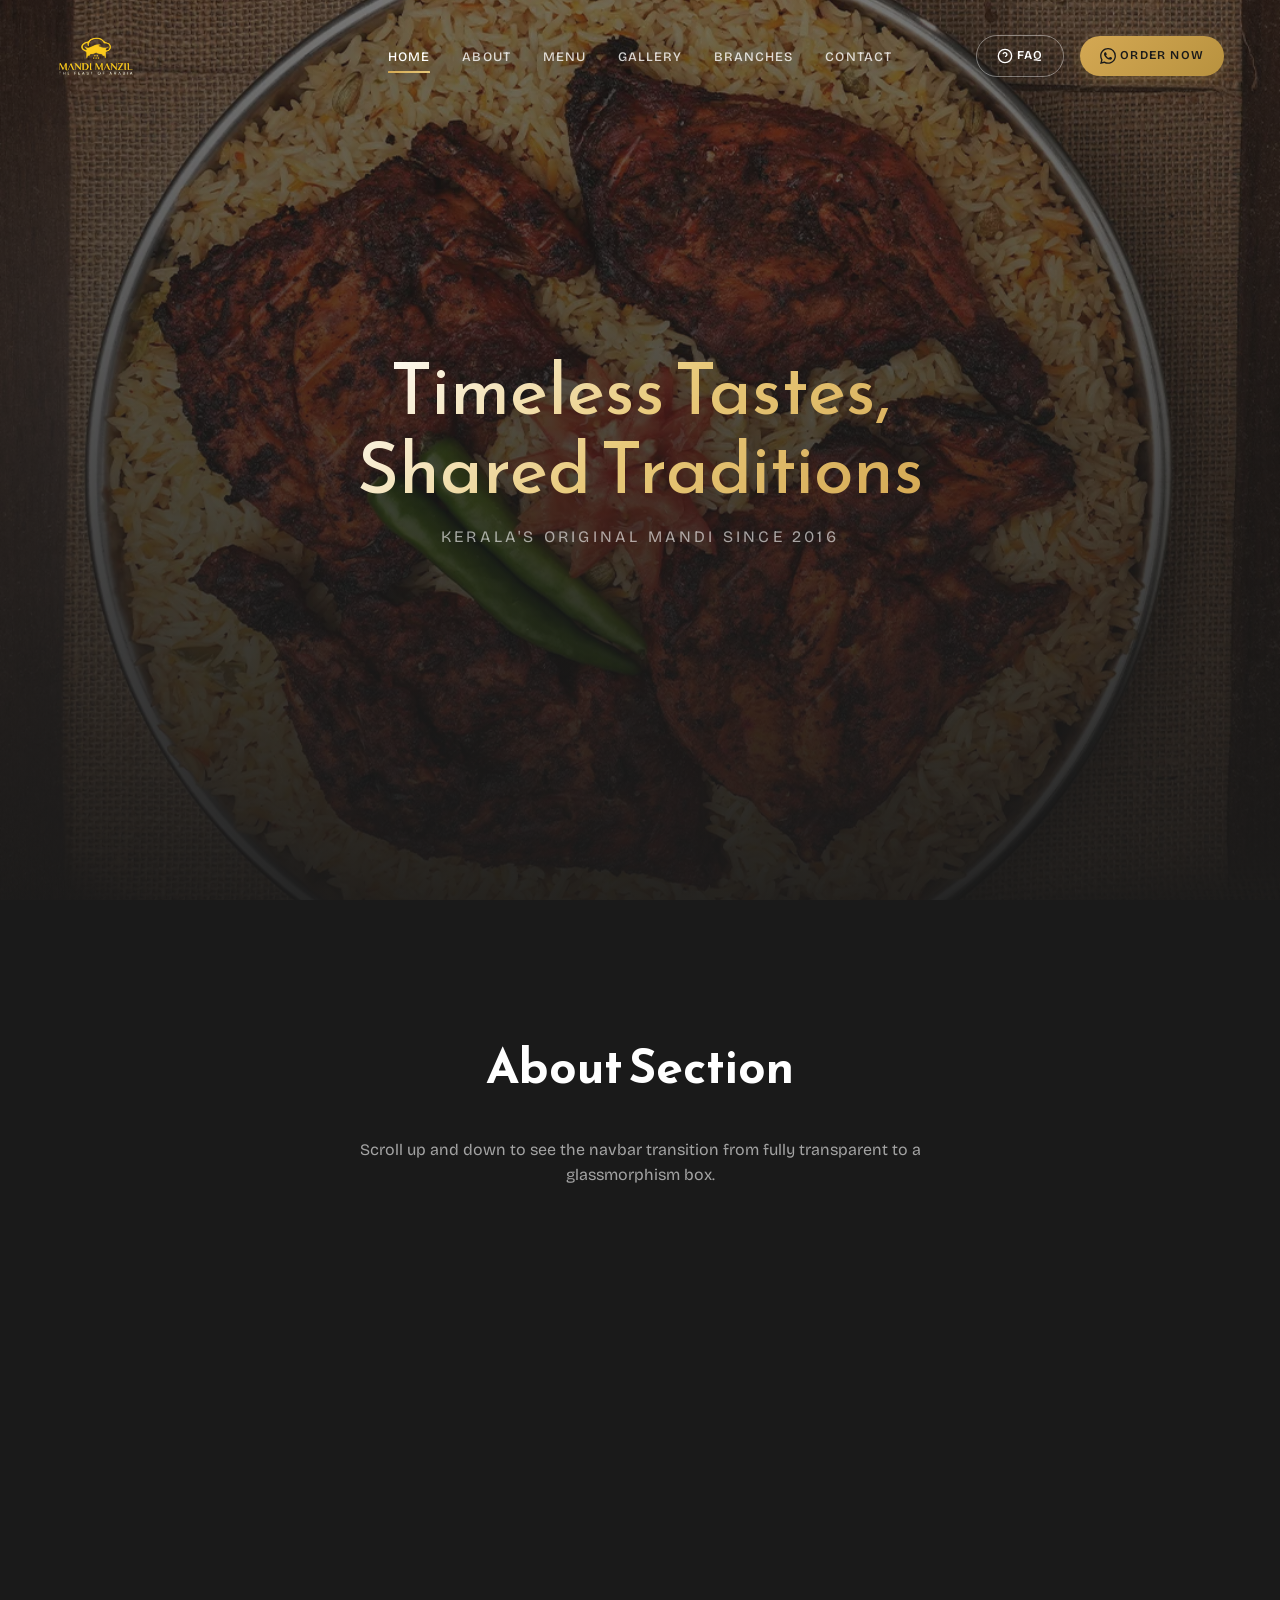
<file: navbar-preview.html>
<!DOCTYPE html>
<html lang="en">
<head>
  <meta charset="UTF-8">
  <meta name="viewport" content="width=device-width, initial-scale=1.0">
  <title>Mandi Manzil — Premium Navbar</title>
  <link rel="preconnect" href="https://fonts.googleapis.com">
  <link rel="preconnect" href="https://fonts.gstatic.com" crossorigin>
<link href="https://fonts.googleapis.com/css2?family=Reem+Kufi:wght@400;500;600;700&family=Bricolage+Grotesque:opsz,wght@12..96,400;500;600;700&display=swap" rel="stylesheet">
  <style>
    :root {
      --gold: #D4A853;
      --gold-light: #E8C97A;
      --gold-dark: #B8923F;
      --charcoal: #1A1A1A;
      --white: #FFFFFF;
      --white-alpha-80: rgba(255, 255, 255, 0.8);
      --white-alpha-60: rgba(255, 255, 255, 0.6);
      --white-alpha-40: rgba(255, 255, 255, 0.4);
      --white-alpha-20: rgba(255, 255, 255, 0.2);
      --white-alpha-10: rgba(255, 255, 255, 0.1);
      --white-alpha-05: rgba(255, 255, 255, 0.05);
      --black-alpha-40: rgba(0, 0, 0, 0.4);
      --black-alpha-30: rgba(0, 0, 0, 0.3);
      --black-alpha-20: rgba(0, 0, 0, 0.2);
      
      --font-brand: 'Reem Kufi', serif;
      --font-nav: 'Bricolage Grotesque', sans-serif;
      --font-body: 'Bricolage Grotesque', sans-serif;
      
      --space-xs: 0.25rem;
      --space-sm: 0.5rem;
      --space-md: 1rem;
      --space-lg: 1.5rem;
      --space-xl: 2rem;
      --space-2xl: 3rem;
      
      --nav-height: 5rem;
      --nav-height-scrolled: 4rem;
      --nav-max-width: 85rem;
      
      --ease-out-expo: cubic-bezier(0.16, 1, 0.3, 1);
      --ease-spring: cubic-bezier(0.34, 1.56, 0.64, 1);
      --duration-fast: 200ms;
      --duration-normal: 400ms;
      --duration-slow: 600ms;
      
      --z-nav: 1000;
      --z-mobile: 999;
    }

    *, *::before, *::after {
      margin: 0;
      padding: 0;
      box-sizing: border-box;
    }

    html {
      scroll-behavior: smooth;
      scroll-padding-top: 7rem;
    }

    body {
      font-family: var(--font-body);
      background: var(--charcoal);
      color: var(--white);
      line-height: 1.6;
      overflow-x: hidden;
    }

    /* ========== NAVBAR ========== */
    .navbar {
      position: fixed;
      top: 0;
      left: 0;
      right: 0;
      z-index: var(--z-nav);
      display: flex;
      justify-content: center;
      padding: 1rem 2rem;
      transition: padding var(--duration-slow) var(--ease-out-expo);
    }

    .navbar.scrolled {
      padding: 0.75rem 2rem;
    }

    .navbar-container {
      width: 100%;
      max-width: var(--nav-max-width);
      height: var(--nav-height);
      display: grid;
      grid-template-columns: 1fr auto 1fr;
      align-items: center;
      gap: var(--space-xl);
      padding: 0 var(--space-lg);
      
      /* Default: fully transparent, no box */
      background: transparent;
      backdrop-filter: none;
      -webkit-backdrop-filter: none;
      border: none;
      border-radius: 0;
      box-shadow: none;
      
      transition: 
        height var(--duration-slow) var(--ease-out-expo),
        background var(--duration-normal) var(--ease-out-expo),
        backdrop-filter var(--duration-normal) var(--ease-out-expo),
        border-radius var(--duration-slow) var(--ease-spring),
        box-shadow var(--duration-normal) var(--ease-out-expo);
    }

    /* Scrolled: glassmorphism box appears */
    .navbar.scrolled .navbar-container {
      height: var(--nav-height-scrolled);
      background: rgba(26, 26, 26, 0.8);
      backdrop-filter: blur(1.25rem) saturate(180%);
      -webkit-backdrop-filter: blur(1.25rem) saturate(180%);
      border: 0.03125rem solid var(--white-alpha-10);
      border-radius: 0.75rem;
      box-shadow: 
        0 0.5rem 1rem var(--black-alpha-20),
        0 1.5rem 3rem var(--black-alpha-30);
    }

    /* ========== LOGO (LEFT) ========== */
    .navbar-logo {
      display: flex;
      align-items: center;
      text-decoration: none;
      position: relative;
      z-index: 1;
    }

    .navbar-logo img {
      height: 2.5rem;
      width: auto;
      transition: height var(--duration-normal) var(--ease-out-expo);
    }

    .navbar.scrolled .navbar-logo img {
      height: 2rem;
    }

    /* ========== NAVIGATION (CENTER) ========== */
    .navbar-nav {
      display: flex;
      align-items: center;
      gap: var(--space-xl);
      list-style: none;
      position: relative;
      z-index: 1;
    }

    .navbar-link {
      position: relative;
      font-family: var(--font-nav);
      font-size: 0.8125rem;
      font-weight: 500;
      letter-spacing: 0.08em;
      text-transform: uppercase;
      color: var(--white-alpha-80);
      text-decoration: none;
      padding: var(--space-sm) 0;
      transition: color var(--duration-fast) var(--ease-out-expo);
    }

    .navbar-link::after {
      content: '';
      position: absolute;
      bottom: 0;
      left: 0;
      width: 100%;
      height: 0.125rem;
      background: linear-gradient(90deg, var(--gold), var(--gold-light));
      border-radius: 0.03125rem;
      transform: scaleX(0);
      transform-origin: center;
      transition: transform var(--duration-normal) var(--ease-spring);
    }

    .navbar-link:hover,
    .navbar-link.active {
      color: var(--white);
    }

    .navbar-link:hover::after,
    .navbar-link.active::after {
      transform: scaleX(1);
    }

    /* ========== ACTIONS (RIGHT) ========== */
    .navbar-actions {
      display: flex;
      align-items: center;
      gap: var(--space-md);
      justify-content: flex-end;
      position: relative;
      z-index: 1;
    }

    .navbar-btn {
      display: inline-flex;
      align-items: center;
      justify-content: center;
      gap: var(--space-xs);
      font-family: var(--font-nav);
      font-size: 0.75rem;
      font-weight: 600;
      letter-spacing: 0.1em;
      text-transform: uppercase;
      text-decoration: none;
      padding: 0.625rem 1.25rem;
      border-radius: 6.25rem;
      cursor: pointer;
      border: none;
      transition: all var(--duration-fast) var(--ease-out-expo);
    }

    .navbar-btn-outline {
      background: transparent;
      color: var(--white);
      border: 0.0625rem solid var(--white-alpha-40);
    }

    .navbar-btn-outline:hover {
      background: var(--white-alpha-10);
      border-color: var(--white-alpha-80);
    }

    .navbar-btn-filled {
      background: linear-gradient(135deg, var(--gold) 0%, var(--gold-dark) 100%);
      color: var(--charcoal);
      box-shadow: 0 0.25rem 1rem rgba(212, 168, 83, 0.3);
    }

    .navbar-btn-filled:hover {
      transform: translateY(-0.125rem);
      box-shadow: 0 0.375rem 1.5rem rgba(212, 168, 83, 0.4);
    }

    .navbar-btn svg {
      width: 1rem;
      height: 1rem;
    }

    /* ========== MOBILE TOGGLE ========== */
    .navbar-toggle {
      display: none;
      flex-direction: column;
      justify-content: center;
      gap: 0.375rem;
      width: 2.5rem;
      height: 2.5rem;
      padding: 0.5rem;
      background: transparent;
      border: none;
      cursor: pointer;
      position: relative;
      z-index: 1;
    }

    .navbar-toggle span {
      display: block;
      width: 100%;
      height: 0.125rem;
      background: var(--white);
      border-radius: 0.03125rem;
      transition: all var(--duration-normal) var(--ease-out-expo);
    }

    .navbar-toggle.active span:nth-child(1) {
      transform: translateY(0.5rem) rotate(45deg);
    }

    .navbar-toggle.active span:nth-child(2) {
      opacity: 0;
      transform: scaleX(0);
    }

    .navbar-toggle.active span:nth-child(3) {
      transform: translateY(-0.5rem) rotate(-45deg);
    }

    /* ========== MOBILE MENU ========== */
    .navbar-mobile {
      position: fixed;
      top: 0;
      left: 0;
      right: 0;
      bottom: 0;
      z-index: var(--z-mobile);
      background: rgba(26, 26, 26, 0.97);
      backdrop-filter: blur(1.25rem);
      -webkit-backdrop-filter: blur(1.25rem);
      display: flex;
      flex-direction: column;
      align-items: center;
      justify-content: center;
      gap: var(--space-lg);
      opacity: 0;
      visibility: hidden;
      transition: all var(--duration-normal) var(--ease-out-expo);
    }

    .navbar-mobile.active {
      opacity: 1;
      visibility: visible;
    }

    .navbar-mobile a {
      font-family: var(--font-brand);
      font-size: 1.5rem;
      color: var(--white);
      text-decoration: none;
      opacity: 0;
      transform: translateY(1.25rem);
      transition: all var(--duration-normal) var(--ease-out-expo);
    }

    .navbar-mobile.active a {
      opacity: 1;
      transform: translateY(0);
    }

    .navbar-mobile.active a:nth-child(1) { transition-delay: 0.05s; }
    .navbar-mobile.active a:nth-child(2) { transition-delay: 0.1s; }
    .navbar-mobile.active a:nth-child(3) { transition-delay: 0.15s; }
    .navbar-mobile.active a:nth-child(4) { transition-delay: 0.2s; }
    .navbar-mobile.active a:nth-child(5) { transition-delay: 0.25s; }
    .navbar-mobile.active a:nth-child(6) { transition-delay: 0.3s; }

    .navbar-mobile-phone {
      display: inline-flex;
      align-items: center;
      gap: var(--space-sm);
      font-family: var(--font-nav);
      font-size: 1rem;
      font-weight: 600;
      color: var(--gold);
      text-decoration: none;
      margin-bottom: var(--space-md);
      opacity: 0;
      transform: translateY(1.25rem);
      transition: all var(--duration-normal) var(--ease-out-expo) 0.32s;
    }

    .navbar-mobile.active .navbar-mobile-phone {
      opacity: 1;
      transform: translateY(0);
    }

    .navbar-mobile a:hover {
      color: var(--gold);
    }

    .navbar-mobile-actions {
      display: flex;
      gap: var(--space-md);
      margin-top: var(--space-lg);
      opacity: 0;
      transform: translateY(1.25rem);
      transition: all var(--duration-normal) var(--ease-out-expo) 0.35s;
    }

    .navbar-mobile.active .navbar-mobile-actions {
      opacity: 1;
      transform: translateY(0);
    }
    .navbar-mobile-social {
      display: flex;
      gap: var(--space-md);
      margin-top: var(--space-md);
      opacity: 0;
      transform: translateY(1.25rem);
      transition: all var(--duration-normal) var(--ease-out-expo) 0.4s;
    }

    .navbar-mobile-social a {
      display: inline-flex;
      align-items: center;
      justify-content: center;
      width: 3rem;
      height: 3rem;
      border: 1px solid var(--gold);
      border-radius: 50%;
      color: var(--gold);
      text-decoration: none;
      transition: all var(--duration-fast) var(--ease-out-expo);
    }

    .navbar-mobile-social a:hover {
      background: var(--gold);
      color: var(--black);
      transform: translateY(-0.25rem);
    }

    .navbar-mobile.active .navbar-mobile-social {
      opacity: 1;
      transform: translateY(0);
    }

    /* ========== RESPONSIVE ========== */
    @media (max-width: 64rem) {
      .navbar-nav {
        display: none;
      }

      .navbar-actions {
        display: none;
      }

      .navbar-toggle {
        display: flex;
      }

      .navbar-container {
        grid-template-columns: 1fr auto;
      }
    }

    @media (max-width: 30rem) {
      .navbar {
        padding: 1rem;
      }
    }

    /* ========== HERO ========== */
    .hero {
      min-height: 100vh;
      display: flex;
      align-items: center;
      justify-content: center;
      text-align: center;
      background: 
        linear-gradient(to bottom, rgba(26,26,26,0.6), rgba(26,26,26,0.95)),
        url('images/alfaham-mandi.jpg') center/cover;
      padding: 2rem;
    }

    .hero-content {
      max-width: 40rem;
      animation: fadeUp 1s var(--ease-out-expo) 0.3s backwards;
    }

    .hero h1 {
      font-family: var(--font-brand);
      font-size: clamp(2.5rem, 8vw, 4.5rem);
      font-weight: 400;
      line-height: 1.1;
      margin-bottom: 1rem;
      background: linear-gradient(135deg, var(--white) 0%, var(--gold-light) 50%, var(--gold) 100%);
      -webkit-background-clip: text;
      -webkit-text-fill-color: transparent;
      background-clip: text;
    }

    .hero p {
      font-family: var(--font-nav);
      font-size: 1rem;
      font-weight: 400;
      letter-spacing: 0.2em;
      text-transform: uppercase;
      color: var(--white-alpha-60);
    }

    @keyframes fadeUp {
      from {
        opacity: 0;
        transform: translateY(2rem);
      }
      to {
        opacity: 1;
        transform: translateY(0);
      }
    }

    @media (prefers-reduced-motion: reduce) {
      *, *::before, *::after {
        animation-duration: 0.01ms !important;
        animation-iteration-count: 1 !important;
        transition-duration: 0.01ms !important;
      }
    }
  </style>
</head>
<body>

  <nav class="navbar" id="navbar">
    <div class="navbar-container">
      <!-- Logo (LEFT) -->
      <a href="#" class="navbar-logo">
        <img src="images/logo.png" alt="Mandi Manzil">
      </a>

      <!-- Navigation (CENTER) -->
      <ul class="navbar-nav">
        <li><a href="#home" class="navbar-link active">Home</a></li>
        <li><a href="#about" class="navbar-link">About</a></li>
        <li><a href="#menu" class="navbar-link">Menu</a></li>
        <li><a href="#gallery" class="navbar-link">Gallery</a></li>
        <li><a href="#branches" class="navbar-link">Branches</a></li>
        <li><a href="#contact" class="navbar-link">Contact</a></li>
      </ul>

      <!-- Actions (RIGHT) -->
      <div class="navbar-actions">
        <a href="#faq" class="navbar-btn navbar-btn-outline">
          <svg viewBox="0 0 24 24" fill="none" stroke="currentColor" stroke-width="2">
            <circle cx="12" cy="12" r="10"/>
            <path d="M9.09 9a3 3 0 0 1 5.83 1c0 2-3 3-3 3"/>
            <line x1="12" y1="17" x2="12.01" y2="17"/>
          </svg>
          FAQ
        </a>
        <a href="https://wa.me/916235022055" class="navbar-btn navbar-btn-filled" target="_blank">
          <svg viewBox="0 0 24 24" fill="currentColor">
            <path d="M17.472 14.382c-.297-.149-1.758-.867-2.03-.967-.273-.099-.471-.148-.67.15-.197.297-.767.966-.94 1.164-.173.199-.347.223-.644.075-.297-.15-1.255-.463-2.39-1.475-.883-.788-1.48-1.761-1.653-2.059-.173-.297-.018-.458.13-.606.134-.133.298-.347.446-.52.149-.174.198-.298.298-.497.099-.198.05-.371-.025-.52-.075-.149-.669-1.612-.916-2.207-.242-.579-.487-.5-.669-.51-.173-.008-.371-.01-.57-.01-.198 0-.52.074-.792.372-.272.297-1.04 1.016-1.04 2.479 0 1.462 1.065 2.875 1.213 3.074.149.198 2.096 3.2 5.077 4.487.709.306 1.262.489 1.694.625.712.227 1.36.195 1.871.118.571-.085 1.758-.719 2.006-1.413.248-.694.248-1.289.173-1.413-.074-.124-.272-.198-.57-.347m-5.421 7.403h-.004a9.87 9.87 0 01-5.031-1.378l-.361-.214-3.741.982.998-3.648-.235-.374a9.86 9.86 0 01-1.51-5.26c.001-5.45 4.436-9.884 9.888-9.884 2.64 0 5.122 1.03 6.988 2.898a9.825 9.825 0 012.893 6.994c-.003 5.45-4.437 9.884-9.885 9.884m8.413-18.297A11.815 11.815 0 0012.05 0C5.495 0 .16 5.335.157 11.892c0 2.096.547 4.142 1.588 5.945L.057 24l6.305-1.654a11.882 11.882 0 005.683 1.448h.005c6.554 0 11.89-5.335 11.893-11.893a11.821 11.821 0 00-3.48-8.413z"/>
          </svg>
          Order Now
        </a>
      </div>

      <!-- Mobile Toggle -->
      <button class="navbar-toggle" id="navToggle" aria-label="Toggle menu">
        <span></span>
        <span></span>
        <span></span>
      </button>
    </div>
  </nav>

  <!-- Mobile Menu -->
  <div class="navbar-mobile" id="navMobile">
    <a href="#home">Home</a>
    <a href="#about">About</a>
    <a href="#menu">Menu</a>
    <a href="#gallery">Gallery</a>
    <a href="#branches">Branches</a>
    <a href="#contact">Contact</a>
    <a href="tel:+91916235022055" class="navbar-mobile-phone" aria-label="Call Mandi Manzil">
      <svg viewBox="0 0 24 24" width="1.25rem" height="1.25rem" fill="none" stroke="currentColor" stroke-width="1.8" stroke-linecap="round" stroke-linejoin="round"><path d="M22 16.92v3a2 2 0 0 1-2.18 2 19.79 19.79 0 0 1-8.63-3.07 19.5 19.5 0 0 1-6-6 19.79 19.79 0 0 1-3.07-8.67A2 2 0 0 1 4.11 2h3a2 2 0 0 1 2 1.72c.13.96.36 1.9.7 2.81a2 2 0 0 1-.45 2.11L8.09 9.91a16 16 0 0 0 6 6l1.27-1.27a2 2 0 0 1 2.11-.45c.91.34 1.85.57 2.81.7A2 2 0 0 1 22 16.92z"/></svg>
      <span>+91 91623 50205</span>
    </a>
    <div class="navbar-mobile-actions">
      <a href="#faq" class="navbar-btn navbar-btn-outline">FAQ</a>
      <a href="https://wa.me/916235022055" class="navbar-btn navbar-btn-filled" target="_blank">Order Now</a>
    </div>
    <div class="navbar-mobile-social">
      <a href="https://www.instagram.com/mandimanzil/" target="_blank" rel="noopener" aria-label="Instagram">
        <svg viewBox="0 0 24 24" width="1.5rem" height="1.5rem" fill="none" stroke="currentColor" stroke-width="1.8" stroke-linecap="round" stroke-linejoin="round"><rect x="2" y="2" width="20" height="20" rx="5"/><circle cx="12" cy="12" r="4"/><line x1="17.5" y1="6.5" x2="17.5" y2="6.5"/></svg>
      </a>
      <a href="https://www.facebook.com/mandimanzil/" target="_blank" rel="noopener" aria-label="Facebook">
        <svg viewBox="0 0 24 24" width="1.5rem" height="1.5rem" fill="currentColor"><path d="M22 12a10 10 0 1 0-11.56 9.88v-6.99H7.9V12h2.54V9.8c0-2.5 1.49-3.89 3.78-3.89 1.09 0 2.24.2 2.24.2v2.46h-1.26c-1.24 0-1.63.77-1.63 1.56V12h2.78l-.44 2.89h-2.34v6.99A10 10 0 0 0 22 12z"/></svg>
      </a>
    </div>
  </div>

  <!-- Hero -->
  <section class="hero" id="home">
    <div class="hero-content">
      <h1>Timeless Tastes,<br>Shared Traditions</h1>
      <p>Kerala's Original Mandi Since 2016</p>
    </div>
  </section>

  <!-- About Section -->
  <section id="about" style="min-height: 100vh; padding: 8rem 2rem; background: var(--charcoal);">
    <h2 style="font-family: var(--font-brand); font-size: 3rem; text-align: center; margin-bottom: 2rem;">About Section</h2>
    <p style="text-align: center; max-width: 40rem; margin: 0 auto; color: var(--white-alpha-60);">Scroll up and down to see the navbar transition from fully transparent to a glassmorphism box.</p>
  </section>

  <script>
    const navbar = document.getElementById('navbar');
    const toggle = document.getElementById('navToggle');
    const mobileMenu = document.getElementById('navMobile');

    window.addEventListener('scroll', () => {
      if (window.scrollY > 50) {
        navbar.classList.add('scrolled');
      } else {
        navbar.classList.remove('scrolled');
      }
    }, { passive: true });

    toggle.addEventListener('click', () => {
      toggle.classList.toggle('active');
      mobileMenu.classList.toggle('active');
      document.body.style.overflow = mobileMenu.classList.contains('active') ? 'hidden' : '';
    });

    mobileMenu.querySelectorAll('a').forEach(link => {
      link.addEventListener('click', () => {
        toggle.classList.remove('active');
        mobileMenu.classList.remove('active');
        document.body.style.overflow = '';
      });
    });

    const sections = document.querySelectorAll('section[id]');
    const navLinks = document.querySelectorAll('.navbar-link');

    const observer = new IntersectionObserver((entries) => {
      entries.forEach(entry => {
        if (entry.isIntersecting) {
          const id = entry.target.getAttribute('id');
          navLinks.forEach(link => {
            link.classList.remove('active');
            if (link.getAttribute('href') === `#${id}`) {
              link.classList.add('active');
            }
          });
        }
      });
    }, { rootMargin: '-30% 0px -60% 0px' });

    sections.forEach(section => observer.observe(section));
  </script>

</body>
</html>
</file>
